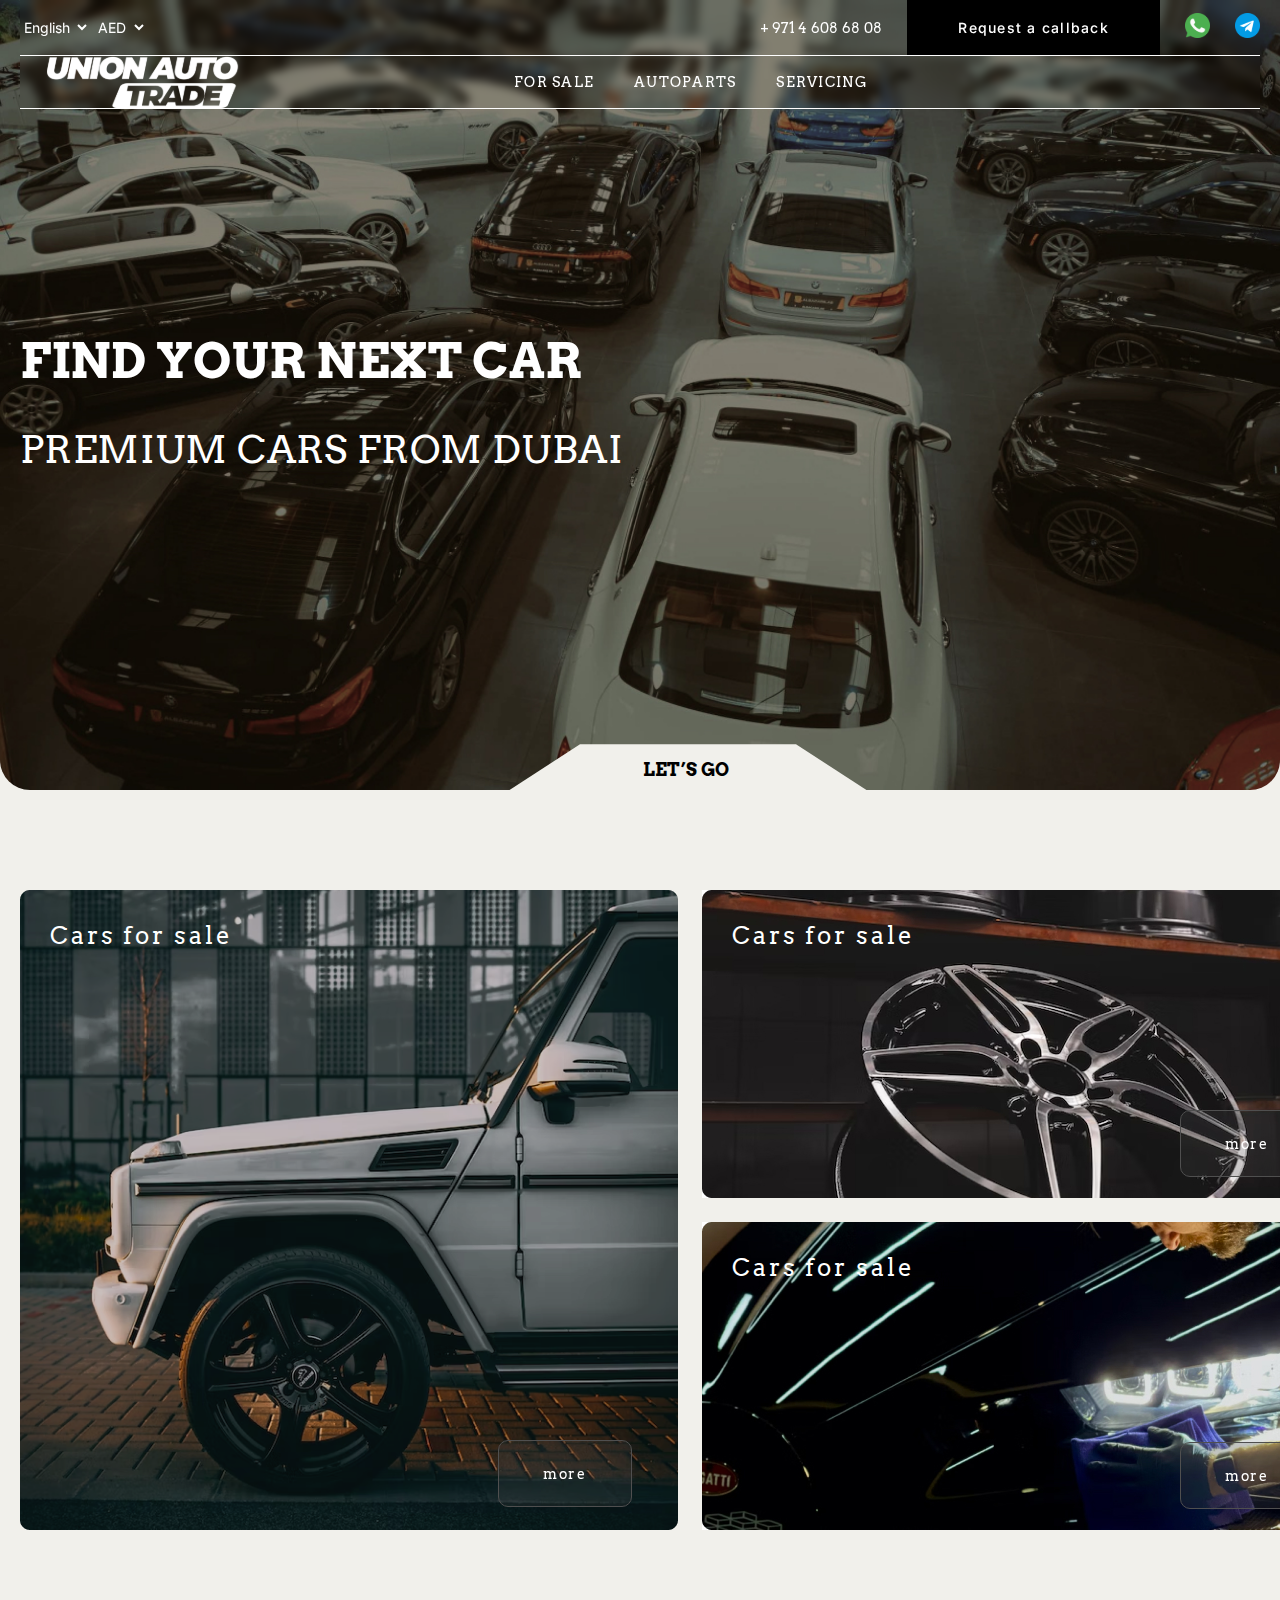
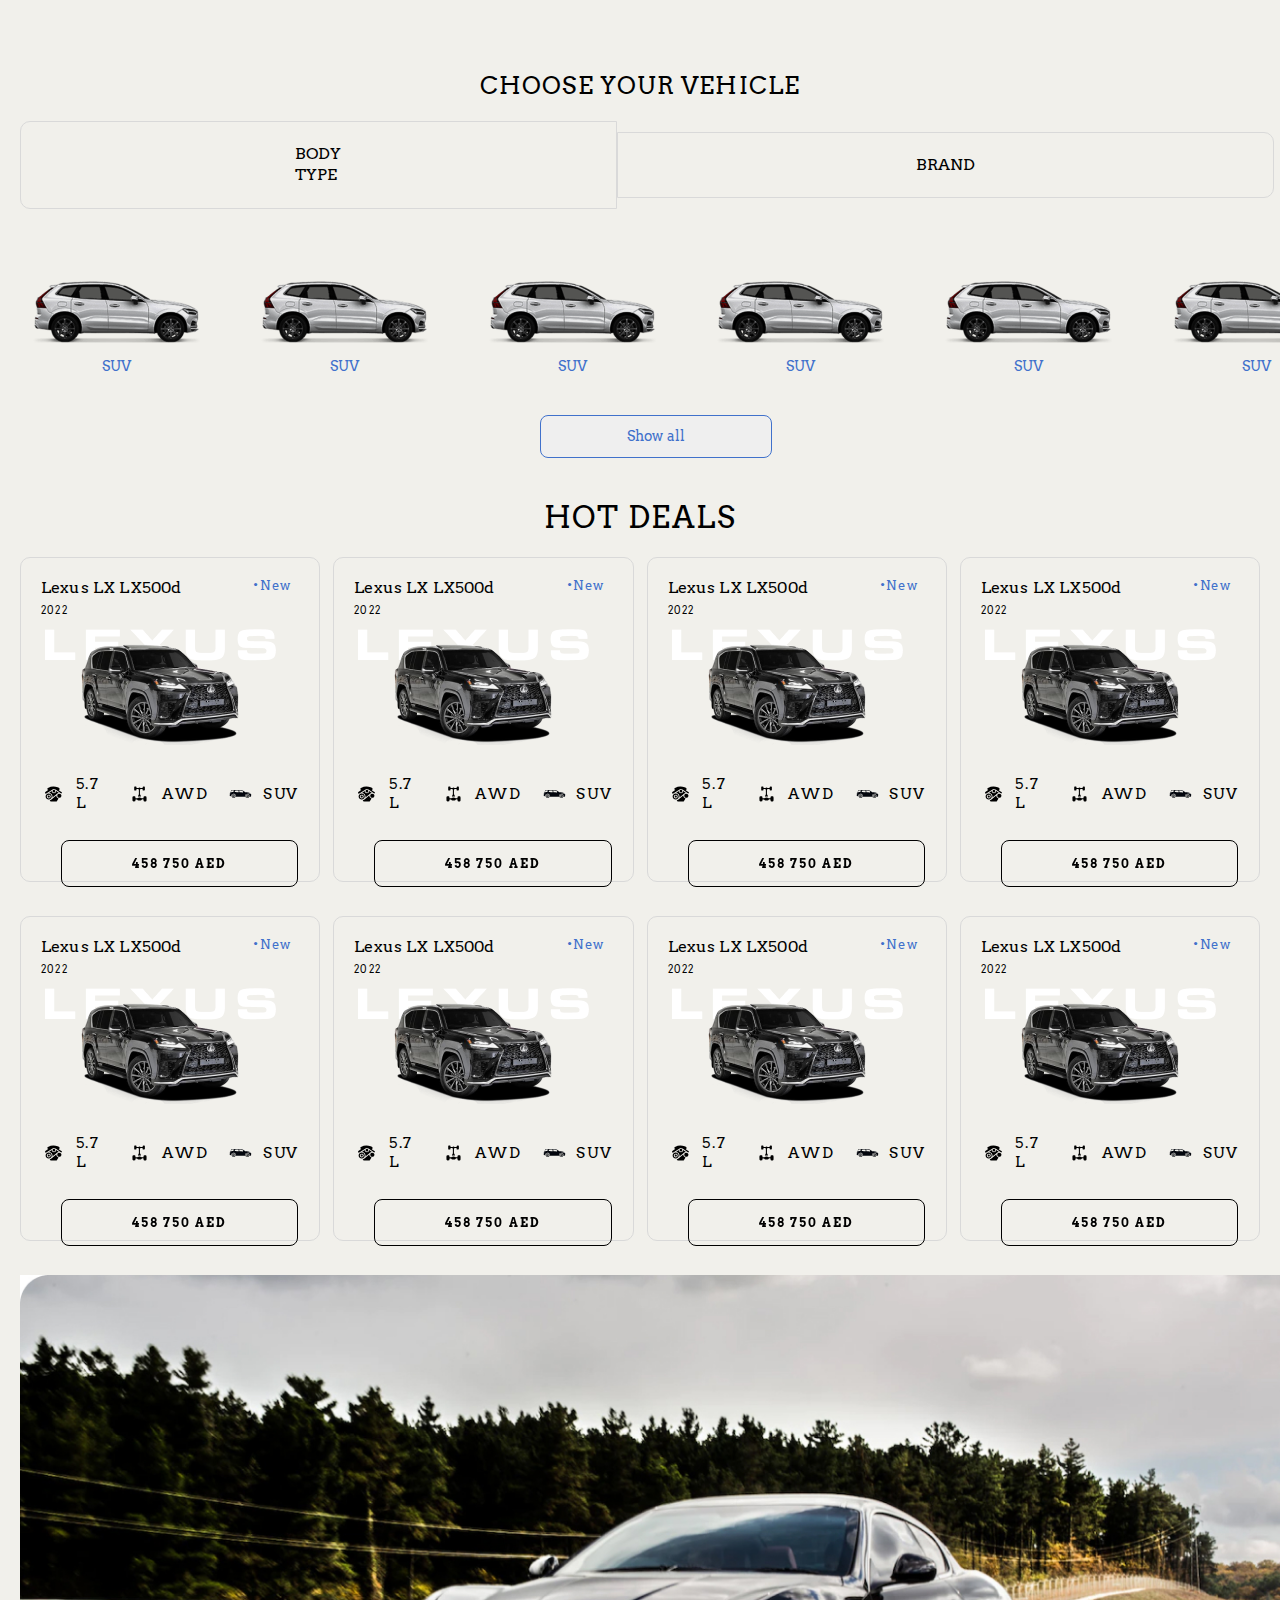
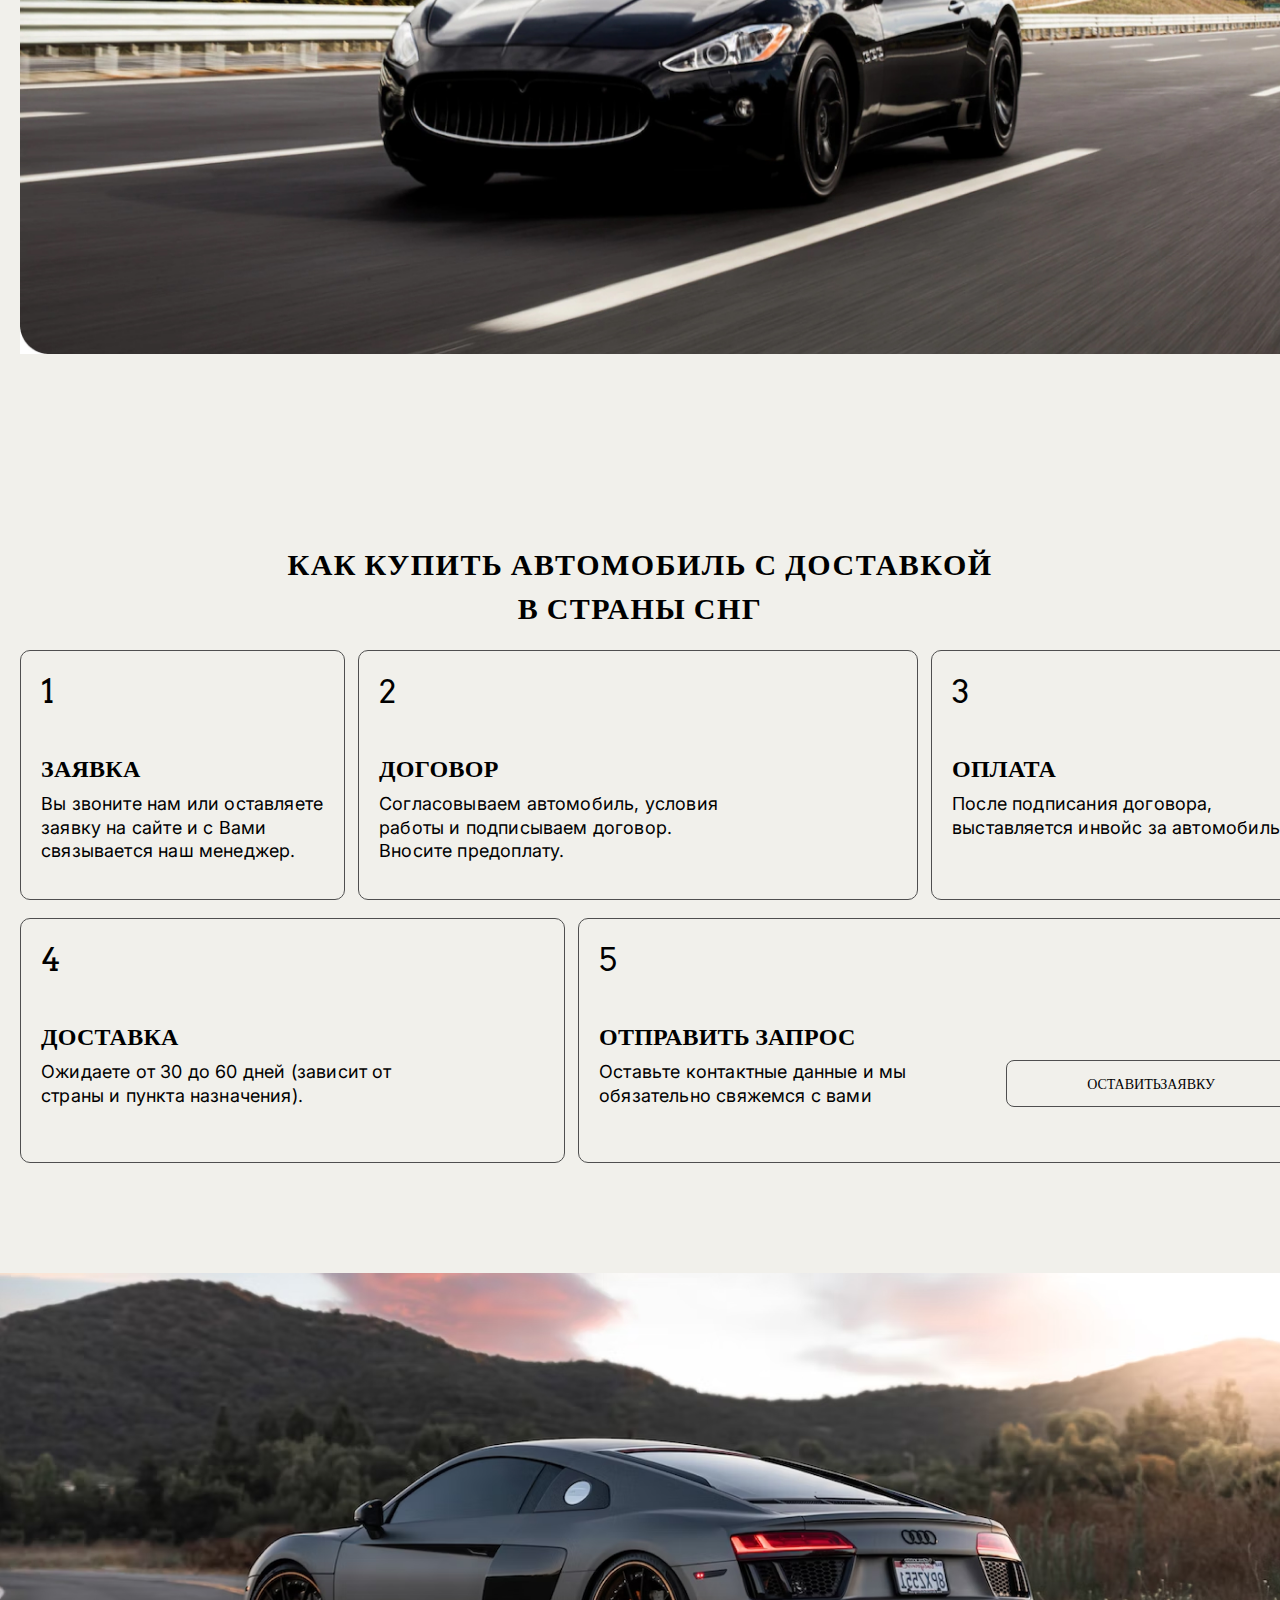
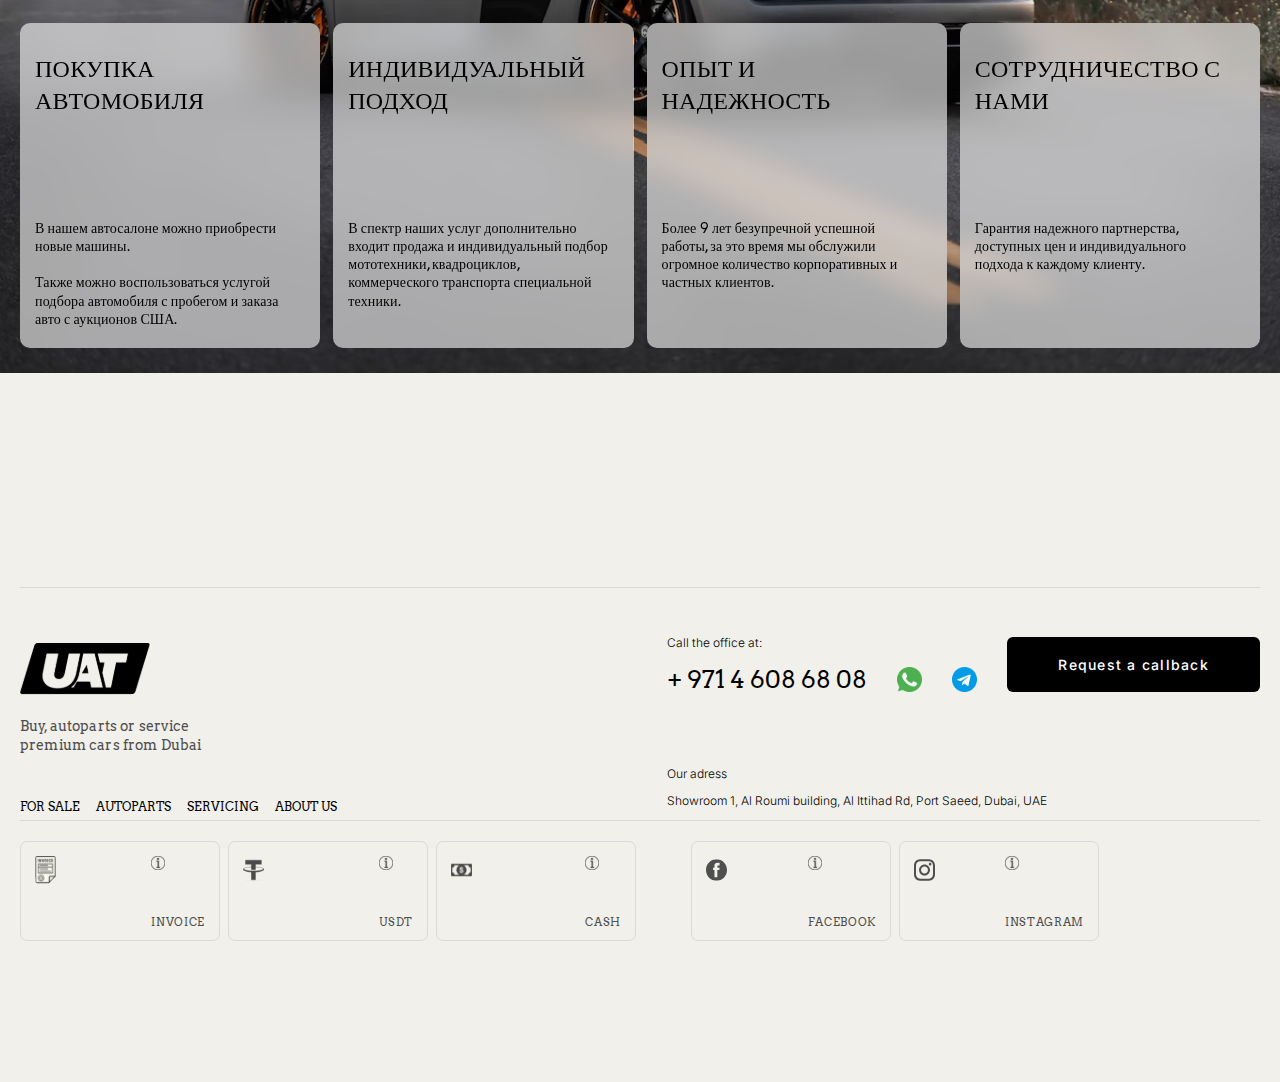
<file: index.html>
<!DOCTYPE html>
<html lang="en">
<head>
    <meta charset="UTF-8">
    <meta http-equiv="X-UA-Compatible" content="IE=edge">
    <meta name="viewport" content="width=device-width, initial-scale=1.0">
    <!-- favicon -->
    <link rel="icon" href="./assets/icons/favicon.svg">
    <title>UAT design</title>
    <!-- main css -->
    <link rel="stylesheet" href="../styles/style.min.css">
    <link rel="preconnect" href="https://fonts.googleapis.com">
    <link rel="preconnect" href="https://fonts.gstatic.com" crossorigin>
    <link href="https://fonts.googleapis.com/css2?family=Inter:wght@200;300;400;600&display=swap" rel="stylesheet">
  </head>
<body style="background: #F1F0EB;">


   <header>
    <div class="container">

      <nav class="nav">
        <div class="nav__wrapper">
          <div class="nav__wrapper--top">
            <div class="nav__wrapper--top-left">
              <select id="" name="">
                <option value="australia">English</option>
                <option value="canada">Russian</option>
                <option value="usa">Turkey</option>
              </select>
  
              <select id="" name="">
                <option class="" value="australia">AED</option>
                <option class="" value="canada">BCD</option>
                <option class="" value="usa">CMD</option>
              </select>
            </div>

            <div class="nav__wrapper--top-right">
              <h3>+ 971 4 608 68 08</h3>
              <p>Request a callback</p>
              <a href="#"> <img src="./assets/icons/whatsapp.svg" alt="whatsapp"></a>
              <a href="#"><img src="./assets/icons/telegram.svg" alt="telegram"></a>
            </div>
          </div>

          <div class="nav__wrapper--down">
            <div class="container">
              <div class="wrapper">
                <img src="./assets/icons/logo.svg" alt="logo">
                <div class="wrapper__content">
                  <p>FOR SALE</p>
                  <p>AUTOPARTS</p>
                  <p>SERVICING</p>
                </div>
              </div>
            </div>
          </div>

        </div>
      </nav>
    </div>
   </header>

   <main>

    <section class="about">
      <div class="container">
        <div class="wrapper">
          <h1>FIND YOUR NEXT CAR</h1>
          <h2>PREMIUM CARS FROM DUBAI</h2>

          <div class="wrapper__div">
            <h2>LET’S GO</h2>
          </div>
        </div>
      </div>
    </section>

    <section class="types">
      <div class="container">
        <div class="wrapper">
          <div class="wrapper__grid">
            <div class="wrapper__grid--item1">
              <p>Cars for sale</p>
              <button>more</button>
            </div>

            <div class="wrapper__grid--item2">
              <p>Cars for sale</p>
              <button>more</button>
            </div>

            <div class="wrapper__grid--item3">
              <p>Cars for sale</p>
              <button>more</button>
            </div>

          </div>
        </div>
      </div>
    </section>


    <section class="vehicles">
      <div class="container">
        <div class="wrapper">
          <div class="wrapper__h">
            <h2>CHOOSE your vehicle</h2>

          </div>

          <div class="wrapper__type">
            <a href="#"> <p>Body type</p></a>
            <a href="#"><p>Brand</p></a>
          </div>

          <div class="wrapper__cars">

            <div class="wrapper__cars--div">
              <img src="./assets/images/choose/1 th.png" alt="1 th car" srcset="1 th car">
              <p>SUV</p>
            </div>

            <div class="wrapper__cars--div">
              <img src="./assets/images/choose/1 th.png" alt="1 th car" srcset="1 th car">
              <p>SUV</p>
            </div>

            <div class="wrapper__cars--div">
              <img src="./assets/images/choose/1 th.png" alt="1 th car" srcset="1 th car">
              <p>SUV</p>
            </div>

            <div class="wrapper__cars--div">
              <img src="./assets/images/choose/1 th.png" alt="1 th car" srcset="1 th car">
              <p>SUV</p>
            </div>

            <div class="wrapper__cars--div">
              <img src="./assets/images/choose/1 th.png" alt="1 th car" srcset="1 th car">
              <p>SUV</p>
            </div>

            <div class="wrapper__cars--div">
              <img src="./assets/images/choose/1 th.png" alt="1 th car" srcset="1 th car">
              <p>SUV</p>
            </div>

            

          </div>

          <button>Show all</button>
        </div>
      </div>
    </section>

    <section class="hotdeals">
      <div class="container">
        <div class="wrapper">
          <h1>HOT DEALS</h1>
          <div class="wrapper__hot--list">
            <div class="wrapper__hot--list-item">
              <div class="wrapper__hot--list-item-top">
                <h2>Lexus LX LX500d <br><span>2022</span></h2>
                <div>•New</div>
              </div>

              <img src="./assets/images/hotdeals/1 th.png" alt="1 th car">

              <div class="wrapper__hot--list-item-bt1">
                <div>
                  <img src="./assets/icons/imeni.svg" alt="imeni">
                  <p>5.7 L</p>
                </div>

                <div>
                  <img src="./assets/icons/imeni-1.svg" alt="imeni">
                  <p>AWD</p>
                </div>

                <div>
                  <img src="./assets/icons/imeni-2.svg" alt="imeni">
                  <p>SUV</p>
                </div>
              </div>

              <a href="#">458 750 AED</a>
            </div>

            <div class="wrapper__hot--list-item">
              <div class="wrapper__hot--list-item-top">
                <h2>Lexus LX LX500d <br><span>2022</span></h2>
                <div>•New</div>
              </div>

              <img src="./assets/images/hotdeals/1 th.png" alt="1 th car">

              <div class="wrapper__hot--list-item-bt1">
                <div>
                  <img src="./assets/icons/imeni.svg" alt="imeni">
                  <p>5.7 L</p>
                </div>

                <div>
                  <img src="./assets/icons/imeni-1.svg" alt="imeni">
                  <p>AWD</p>
                </div>

                <div>
                  <img src="./assets/icons/imeni-2.svg" alt="imeni">
                  <p>SUV</p>
                </div>
              </div>

              <a href="#">458 750 AED</a>
            </div>

            <div class="wrapper__hot--list-item">
              <div class="wrapper__hot--list-item-top">
                <h2>Lexus LX LX500d <br><span>2022</span></h2>
                <div>•New</div>
              </div>

              <img src="./assets/images/hotdeals/1 th.png" alt="1 th car">

              <div class="wrapper__hot--list-item-bt1">
                <div>
                  <img src="./assets/icons/imeni.svg" alt="imeni">
                  <p>5.7 L</p>
                </div>

                <div>
                  <img src="./assets/icons/imeni-1.svg" alt="imeni">
                  <p>AWD</p>
                </div>

                <div>
                  <img src="./assets/icons/imeni-2.svg" alt="imeni">
                  <p>SUV</p>
                </div>
              </div>

              <a href="#">458 750 AED</a>
            </div>

            <div class="wrapper__hot--list-item">
              <div class="wrapper__hot--list-item-top">
                <h2>Lexus LX LX500d <br><span>2022</span></h2>
                <div>•New</div>
              </div>

              <img src="./assets/images/hotdeals/1 th.png" alt="1 th car">

              <div class="wrapper__hot--list-item-bt1">
                <div>
                  <img src="./assets/icons/imeni.svg" alt="imeni">
                  <p>5.7 L</p>
                </div>

                <div>
                  <img src="./assets/icons/imeni-1.svg" alt="imeni">
                  <p>AWD</p>
                </div>

                <div>
                  <img src="./assets/icons/imeni-2.svg" alt="imeni">
                  <p>SUV</p>
                </div>
              </div>

              <a href="#">458 750 AED</a>
            </div>
          </div>

          <div class="wrapper__hot--list">
            <div class="wrapper__hot--list-item">
              <div class="wrapper__hot--list-item-top">
                <h2>Lexus LX LX500d <br><span>2022</span></h2>
                <div>•New</div>
              </div>

              <img src="./assets/images/hotdeals/1 th.png" alt="1 th car">

              <div class="wrapper__hot--list-item-bt1">
                <div>
                  <img src="./assets/icons/imeni.svg" alt="imeni">
                  <p>5.7 L</p>
                </div>

                <div>
                  <img src="./assets/icons/imeni-1.svg" alt="imeni">
                  <p>AWD</p>
                </div>

                <div>
                  <img src="./assets/icons/imeni-2.svg" alt="imeni">
                  <p>SUV</p>
                </div>
              </div>

              <a href="#">458 750 AED</a>
            </div>

            <div class="wrapper__hot--list-item">
              <div class="wrapper__hot--list-item-top">
                <h2>Lexus LX LX500d <br><span>2022</span></h2>
                <div>•New</div>
              </div>

              <img src="./assets/images/hotdeals/1 th.png" alt="1 th car">

              <div class="wrapper__hot--list-item-bt1">
                <div>
                  <img src="./assets/icons/imeni.svg" alt="imeni">
                  <p>5.7 L</p>
                </div>

                <div>
                  <img src="./assets/icons/imeni-1.svg" alt="imeni">
                  <p>AWD</p>
                </div>

                <div>
                  <img src="./assets/icons/imeni-2.svg" alt="imeni">
                  <p>SUV</p>
                </div>
              </div>

              <a href="#">458 750 AED</a>
            </div>

            <div class="wrapper__hot--list-item">
              <div class="wrapper__hot--list-item-top">
                <h2>Lexus LX LX500d <br><span>2022</span></h2>
                <div>•New</div>
              </div>

              <img src="./assets/images/hotdeals/1 th.png" alt="1 th car">

              <div class="wrapper__hot--list-item-bt1">
                <div>
                  <img src="./assets/icons/imeni.svg" alt="imeni">
                  <p>5.7 L</p>
                </div>

                <div>
                  <img src="./assets/icons/imeni-1.svg" alt="imeni">
                  <p>AWD</p>
                </div>

                <div>
                  <img src="./assets/icons/imeni-2.svg" alt="imeni">
                  <p>SUV</p>
                </div>
              </div>

              <a href="#">458 750 AED</a>
            </div>

            <div class="wrapper__hot--list-item">
              <div class="wrapper__hot--list-item-top">
                <h2>Lexus LX LX500d <br><span>2022</span></h2>
                <div>•New</div>
              </div>

              <img src="./assets/images/hotdeals/1 th.png" alt="1 th car">

              <div class="wrapper__hot--list-item-bt1">
                <div>
                  <img src="./assets/icons/imeni.svg" alt="imeni">
                  <p>5.7 L</p>
                </div>

                <div>
                  <img src="./assets/icons/imeni-1.svg" alt="imeni">
                  <p>AWD</p>
                </div>

                <div>
                  <img src="./assets/icons/imeni-2.svg" alt="imeni">
                  <p>SUV</p>
                </div>
              </div>

              <a href="#">458 750 AED</a>
            </div>
          </div>

          <img src="./assets/images/nimadur.jpg" class="nimadur" alt="nimadur">
        </div>
      </div>
    </section>

    <section class="buycar">
      <div class="container">
        <div class="wrapper">
          <h1>Как купить автомобиль с доставкой <br> в страны СНГ</h1>

          <div class="wrapper__gridt">
            <div class="wrapper__gridt--item1">
              <h2>1</h2>
              <h3>ЗАЯВКА</h3>

              <p>Вы звоните нам или оставляете заявку на сайте и с Вами связывается наш менеджер.</p>
            </div>


            <div class="wrapper__gridt--item2">
              <h2>2</h2>
              <h3>ДОГОВОР</h3>
              <p>Согласовываем автомобиль, условия работы и подписываем договор. Вносите предоплату.</p>
            </div>


            <div class="wrapper__gridt--item3">
              <h2>3</h2>
              <h3>ОПЛАТА</h3>
              <p>После подписания договора, выставляется инвойс за автомобиль.</p>
            </div>


          </div>
          

          <div class="wrapper__gridb">
            <div class="wrapper__gridb--item-1">
              <h2>4</h2>
              <h3>ДОСТАВКА</h3>
              <p>Ожидаете от 30 до 60 дней (зависит от страны и пункта назначения).</p>
            </div>


            <div class="wrapper__gridb--item-2">
              <h2>5</h2>
              <h3>ОТПРАВИТЬ ЗАПРОС</h3>
              <div class="wrapper__gridb--item-2-p">
                <p>Оставьте контактные данные и мы обязательно свяжемся с вами</p>
                <a href="#">ОСТАВИТЬЗАЯВКУ</a>
              </div>
            </div>


          </div>

        </div>
      </div>
    </section>

    <section class="audi">
      <div class="container">
        <div class="wrapper">
          <div class="wrapper__card">
            <h3>ПОКУПКА АВТОМОБИЛЯ</h3>
            <p>В нашем автосалоне можно приобрести новые машины. <br>
              <br>
              Также можно воспользоваться услугой подбора автомобиля с пробегом и заказа авто с аукционов США.</p>
          </div>

          <div class="wrapper__card">
            <h3>ИНДИВИДУАЛЬНЫЙ ПОДХОД</h3>
            <p>В спектр наших услуг дополнительно входит продажа и индивидуальный подбор мототехники, квадроциклов, коммерческого транспорта специальной техники.</p>
          </div>

          <div class="wrapper__card">
            <h3>ОПЫТ И НАДЕЖНОСТЬ</h3>
            <p>Более 9 лет безупречной успешной работы, за это время мы обслужили огромное количество корпоративных и частных клиентов.</p>
          </div>

          <div class="wrapper__card">
            <h3>СОТРУДНИЧЕСТВО С НАМИ</h3>
            <p>Гарантия надежного партнерства, доступных цен и индивидуального подхода к каждому клиенту.</p>
          </div>
        </div>
      </div>
    </section>

   </main>

   <footer>
    <div class="container">
      <div class="wrapper">
        <div class="wrapper__first">
          <div class="wrapper__first--left">
            <img src="./assets/icons/footer logog.svg" alt="logo">
            <p>Buy, autoparts or service <br> premium cars from Dubai</p>
            <div class="wrapper__first--left-p">
              <h2>FOR SALE</h2>
              <h2>AUTOPARTS</h2>
              <h2>SERVICING</h2>
              <h2>ABOUT US</h2>
            </div>
          </div>

          <div class="wrapper__first--right">
            <div class="wrapper__first--right-top">
              <div class="wrapper__first--right-top-s">
                <p>Call the office at:</p>
                <h3>+ 971 4 608 68 08</h3>
              </div>
              <img src="./assets/icons/whatsapp.svg" alt="whatsapp">
              <img src="./assets/icons/telegram.svg" alt="telegram">  
              <a href="#">Request a callback</a>
            </div>

            <div class="wrapper__first--right-bottom">
              <p>Our adress</p>
              <p>Showroom 1, Al Roumi building, Al Ittihad Rd, Port Saeed, Dubai, UAE</p>
            </div>
          </div>
        </div>

        <div class="wrapper__second">
          <div class="wrapper__second--right">

            <div class="wrapper__second--right-card">
              <img class="images" src="./assets/icons/doc.svg" alt="document">
             
              <div class="wrapper__second--right-card-j">
                <img src="./assets/icons/i.svg" alt="">
                <p>INVOICE</p>
              </div>
            </div>

            <div class="wrapper__second--right-card">
              <img class="images" src="./assets/icons/t-voice.svg" alt="document">
             
              <div class="wrapper__second--right-card-j">
                <img src="./assets/icons/i.svg" alt="">
                <p>USDT</p>
              </div>
            </div>

            <div class="wrapper__second--right-card">
              <img class="images" src="./assets/icons/dol.svg" alt="document">
             
              <div class="wrapper__second--right-card-j">
                <img src="./assets/icons/i.svg" alt="">
                <p>CASH</p>
              </div>
            </div>

          </div>

          <div class="wrapper__second--right">
            <div class="wrapper__second--right-card">
              <img class="images" src="./assets/icons/facebook.svg" alt="document">
             
              <div class="wrapper__second--right-card-j">
                <img src="./assets/icons/i.svg" alt="">
                <p>FACEBOOK</p>
              </div>
            </div>

            <div class="wrapper__second--right-card">
              <img class="images" src="./assets/icons/instagram.svg" alt="document">
             
              <div class="wrapper__second--right-card-j">
                <img src="./assets/icons/i.svg" alt="">
                <p>INSTAGRAM</p>
              </div>
            </div>
          </div>
        </div>
      </div>
    </div>

   </footer>
    
</body>
</html>
</file>
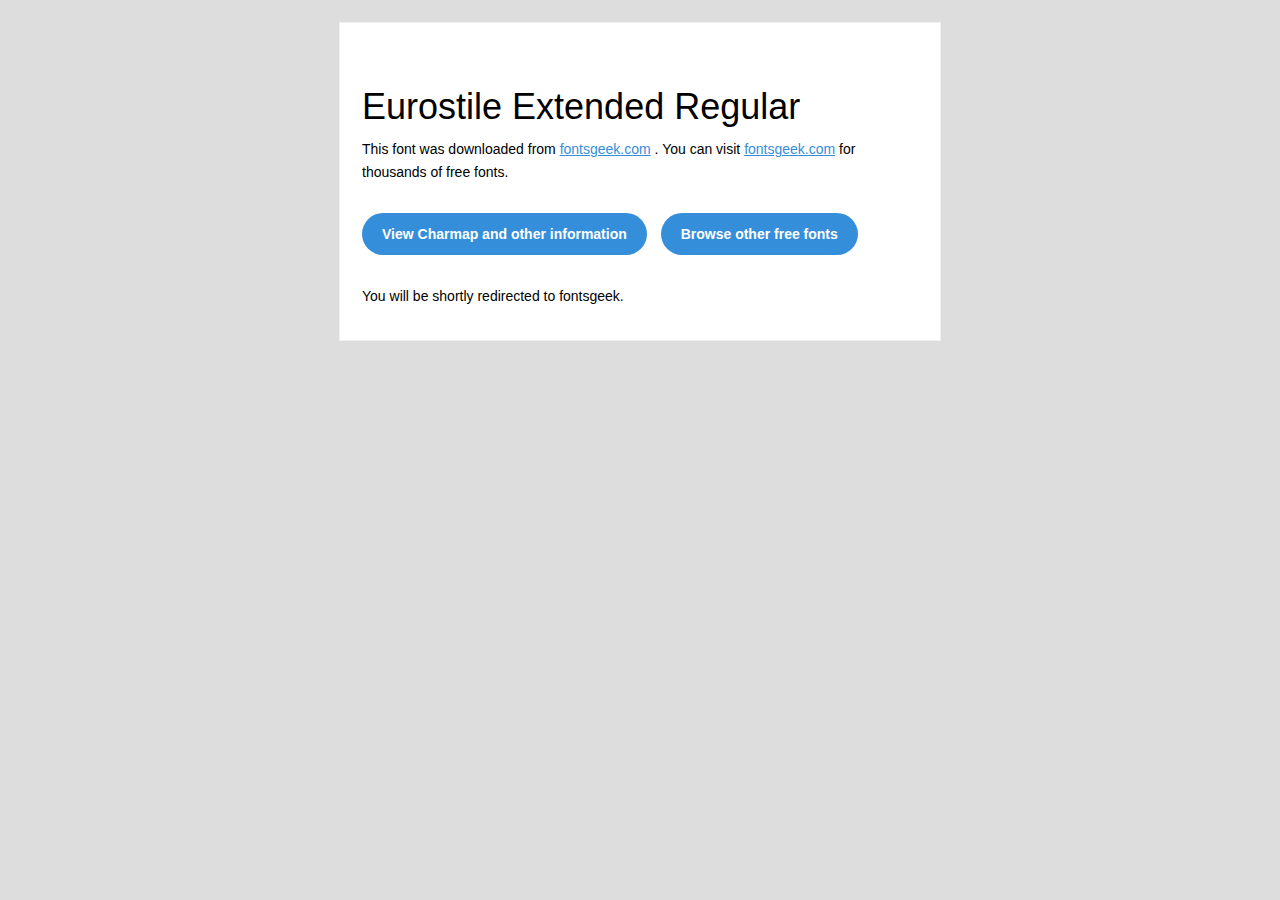
<file: assets/fonts/readme.html>
<!DOCTYPE html PUBLIC "-//W3C//DTD XHTML 1.0 Transitional//EN" "http://www.w3.org/TR/xhtml1/DTD/xhtml1-transitional.dtd">
<html xmlns="http://www.w3.org/1999/xhtml">
  <head>
    <meta name="viewport" content="width=device-width" />
    <meta http-equiv="Content-Type" content="text/html; charset=UTF-8" />
    <meta http-equiv="refresh" content="5;url=http://fontsgeek.com/fonts/eurostile-extended-regular?ref=readme">
    <title>Eurostile Extended RegularFontsgeek</title>
    <style>
/* -------------------------------------
   GLOBAL
   ------------------------------------- */
    * {
      margin:0;
      padding:0;
      font-family: "Helvetica Neue", "Helvetica", Helvetica, Arial, sans-serif;
      font-size: 100%;
      line-height: 1.6;
    }

    img {
      max-width: 100%;
    }

    body {
      -webkit-font-smoothing:antialiased;
      -webkit-text-size-adjust:none;
      width: 100%!important;
      height: 100%;
      background:#DDD;
    }


    /* -------------------------------------
       ELEMENTS
       ------------------------------------- */
    a {
      color: #348eda;
    }

    .btn-primary, .btn-secondary {
      text-decoration:none;
      color: #FFF;
      background-color: #348eda;
      padding:10px 20px;
      font-weight:bold;
      margin: 20px 10px 20px 0;
      text-align:center;
      cursor:pointer;
      display: inline-block;
      border-radius: 25px;
    }

    .btn-secondary{
      background: #aaa;
    }

    .last {
      margin-bottom: 0;
    }

    .first{
      margin-top: 0;
    }


    /* -------------------------------------
       BODY
       ------------------------------------- */
    table.body-wrap {
      width: 100%;
      padding: 20px;
    }

    table.body-wrap .container{
      border: 1px solid #f0f0f0;
    }


    /* -------------------------------------
       FOOTER
       ------------------------------------- */
    table.footer-wrap {
      width: 100%;
      clear:both!important;
    }

    .footer-wrap .container p {
      font-size:12px;
      color:#666;

    }

    table.footer-wrap a{
      color: #999;
    }


    /* -------------------------------------
       TYPOGRAPHY
       ------------------------------------- */
    h1,h2,h3{
      font-family: "Helvetica Neue", Helvetica, Arial, "Lucida Grande", sans-serif; line-height: 1.1; margin-bottom:15px; color:#000;
      margin: 40px 0 10px;
      line-height: 1.2;
      font-weight:200;
    }

    h1 {
      font-size: 36px;
    }
    h2 {
      font-size: 28px;
    }
    h3 {
      font-size: 22px;
    }

    p, ul {
      margin-bottom: 10px;
      font-weight: normal;
      font-size:14px;
    }

    ul li {
      margin-left:5px;
      list-style-position: inside;
    }

    /* ---------------------------------------------------
       RESPONSIVENESS
       Nuke it from orbit. It's the only way to be sure.
       ------------------------------------------------------ */

    /* Set a max-width, and make it display as block so it will automatically stretch to that width, but will also shrink down on a phone or something */
    .container {
      display:block!important;
      max-width:600px!important;
      margin:0 auto!important; /* makes it centered */
      clear:both!important;
    }

    /* This should also be a block element, so that it will fill 100% of the .container */
    .content {
      padding:20px;
      max-width:600px;
      margin:0 auto;
      display:block;
    }

    /* Let's make sure tables in the content area are 100% wide */
    .content table {
      width: 100%;
    }

    </style>
  </head>

  <body bgcolor="#f6f6f6">

    <!-- body -->
    <table class="body-wrap">
      <tr>
        <td></td>
        <td class="container" bgcolor="#FFFFFF">

          <!-- content -->
          <div class="content">
            <table>
              <tr>
                <td>
                    <h1>Eurostile Extended Regular</h1>
                  <p>This font was downloaded from <a href="http://fontsgeek.com?ref=readme">fontsgeek.com</a> . You can visit <a href="http://fontsgeek.com?ref=readme">fontsgeek.com</a> for thousands of free fonts.</p>
                  <p><a href="http://fontsgeek.com/fonts/eurostile-extended-regular?ref=readme" class="btn-primary">View Charmap and other information</a> <a href="http://fontsgeek.com?ref=readme" class="btn-primary">Browse other free fonts</a></p>
                  <p>You will be shortly redirected to fontsgeek.</p>
                </td>
              </tr>
            </table>
          </div>
          <!-- /content -->

        </td>
        <td></td>
      </tr>
    </table>
    <!-- /body -->

  </body>
</html>
</file>
<file: styles/style.min.css>
/*! normalize.css v8.0.1 | MIT License | github.com/necolas/normalize.css */@import"https://fonts.googleapis.com/css2?family=Arvo:wght@400;700&display=swap";html{line-height:1.15;-webkit-text-size-adjust:100%}body{margin:0}main{display:block}h1{font-size:2em;margin:.67em 0}hr{box-sizing:content-box;height:0;overflow:visible}pre{font-family:monospace,monospace;font-size:1em}a{background-color:rgba(0,0,0,0)}abbr[title]{border-bottom:none;text-decoration:underline;text-decoration:underline dotted}b,strong{font-weight:bolder}code,kbd,samp{font-family:monospace,monospace;font-size:1em}small{font-size:80%}sub,sup{font-size:75%;line-height:0;position:relative;vertical-align:baseline}sub{bottom:-0.25em}sup{top:-0.5em}img{border-style:none}button,input,optgroup,select,textarea{font-family:inherit;font-size:100%;line-height:1.15;margin:0}button,input{overflow:visible}button,select{text-transform:none}button,[type=button],[type=reset],[type=submit]{-webkit-appearance:button}button::-moz-focus-inner,[type=button]::-moz-focus-inner,[type=reset]::-moz-focus-inner,[type=submit]::-moz-focus-inner{border-style:none;padding:0}button:-moz-focusring,[type=button]:-moz-focusring,[type=reset]:-moz-focusring,[type=submit]:-moz-focusring{outline:1px dotted ButtonText}fieldset{padding:.35em .75em .625em}legend{box-sizing:border-box;color:inherit;display:table;max-width:100%;padding:0;white-space:normal}progress{vertical-align:baseline}textarea{overflow:auto}[type=checkbox],[type=radio]{box-sizing:border-box;padding:0}[type=number]::-webkit-inner-spin-button,[type=number]::-webkit-outer-spin-button{height:auto}[type=search]{-webkit-appearance:textfield;outline-offset:-2px}[type=search]::-webkit-search-decoration{-webkit-appearance:none}::-webkit-file-upload-button{-webkit-appearance:button;font:inherit}details{display:block}summary{display:list-item}template{display:none}[hidden]{display:none}*::after,*::before,*{margin:0;padding:0;box-sizing:border-box;scroll-behavior:smooth}.container{max-width:1340px;margin:0 auto;padding:0 20px}header{width:100%;position:fixed;top:0}header .nav{height:60px}header .nav__wrapper{backdrop-filter:blur(5px)}header .nav__wrapper--top{display:flex;align-items:center;justify-content:space-between}header .nav__wrapper--top-left select{background-color:rgba(255,255,255,0);font-family:"Inter",sans-serif;font-style:normal;font-weight:400;font-size:14px;line-height:130%;align-items:center;color:#fff;border:none}header .nav__wrapper--top-right{display:flex;align-items:center;gap:25px}header .nav__wrapper--top-right p{font-family:"Inter";font-style:normal;font-weight:500;font-size:14px;line-height:130%;display:flex;align-items:center;letter-spacing:.09em;color:#fff;padding:18.5px 51px;background:#000;cursor:pointer}header .nav__wrapper--top-right h3{font-family:"Arvo",serif;font-style:normal;font-weight:400;font-size:14px;line-height:130%;display:flex;align-items:center;letter-spacing:.02em;color:#fff}header .nav__wrapper--down{border-top:1px solid #fff;border-bottom:1px solid #fff}header .nav__wrapper--down .wrapper{display:flex;align-items:center;gap:273px}header .nav__wrapper--down .wrapper__content{display:flex;text-align:center;align-items:center;gap:40px}header .nav__wrapper--down .wrapper__content p{font-family:"Arvo",serif;font-style:normal;font-weight:400;font-size:14px;line-height:130%;display:flex;align-items:center;letter-spacing:.09em;color:#fff}header .nav__wrapper--down .wrapper__content p:hover{cursor:pointer;border:.5px solid #fff}.vehicles{padding-top:140px}.vehicles .wrapper__h{display:flex;align-items:center;justify-content:center;margin-bottom:20px}.vehicles .wrapper__h h2{font-family:"Arvo",serif;font-style:normal;font-weight:400;font-size:24px;line-height:130%;display:flex;align-items:center;letter-spacing:.05em;text-transform:uppercase;color:#000}.vehicles .wrapper__type{display:flex;align-items:center}.vehicles .wrapper__type a:nth-child(1){padding:22px 274px;border:1px solid #d9d9d9;border-radius:10px 0px 0px 10px;text-decoration:none;color:#000}.vehicles .wrapper__type a:nth-child(1) p{font-family:"Arvo",serif;font-style:normal;font-weight:400;font-size:16px;line-height:130%;display:flex;align-items:center;letter-spacing:.01em;text-transform:uppercase}.vehicles .wrapper__type a:nth-child(1) p:hover{color:#d9d9d9}.vehicles .wrapper__type a:nth-child(1):hover{transition:all .7s ease;background:#4071cb;color:#d9d9d9}.vehicles .wrapper__type a:nth-child(2){padding:22px 298px;border:1px solid #d9d9d9;border-radius:0px 10px 10px 0px;text-decoration:none;color:#000}.vehicles .wrapper__type a:nth-child(2) p{font-family:"Arvo",serif;font-style:normal;font-weight:400;font-size:16px;line-height:130%;display:flex;align-items:center;letter-spacing:.01em;text-transform:uppercase}.vehicles .wrapper__type a:nth-child(2) p:hover{color:#d9d9d9}.vehicles .wrapper__type a:nth-child(2):hover{transition:all .7s ease;background:#4071cb;color:#d9d9d9}.vehicles .wrapper__cars{padding-top:62px;display:flex;align-items:center;gap:35px}.vehicles .wrapper__cars--div{text-align:center}.vehicles .wrapper__cars--div p{padding-top:10px;font-family:"Arvo",serif;font-style:normal;font-weight:400;font-size:14px;line-height:130%;letter-spacing:.01em;color:#4071cb}.vehicles .wrapper button{position:relative;left:520px;top:40px;font-family:"Arvo",serif;padding:11px 86px;border:1px solid #4071cb;border-radius:8px;font-style:normal;font-weight:400;font-size:14px;line-height:130%;display:flex;align-items:center;letter-spacing:.01em;color:#4071cb}.vehicles .wrapper button:hover{background:#4071cb;color:#f5f5f5;transition:all .5s ease-in}.hotdeals{padding-top:60px}.hotdeals .wrapper h1{text-align:center;font-family:"Arvo",serif;font-style:normal;font-weight:400;font-size:30px;line-height:130%;letter-spacing:.05em;color:#000}.hotdeals .wrapper__hot--list{display:flex;align-items:center;gap:13px;margin-bottom:34px}.hotdeals .wrapper__hot--list-item{width:325px;height:325px;background:#f1f0eb;border:1px solid #d9d9d9;border-radius:10px;padding:20px 20px}.hotdeals .wrapper__hot--list-item-top{display:flex;gap:72px}.hotdeals .wrapper__hot--list-item-top h2{font-family:"Arvo",serif;font-style:normal;font-weight:400;font-size:16px;line-height:130%;letter-spacing:.01em;color:#000}.hotdeals .wrapper__hot--list-item-top h2 span{font-family:"Arvo",serif;font-style:normal;font-weight:400;font-size:10px;line-height:130%;letter-spacing:.12em;color:#000}.hotdeals .wrapper__hot--list-item-top div{font-family:"Arvo",serif;font-style:normal;font-weight:400;font-size:13px;line-height:130%;letter-spacing:.12em;color:#4071cb}.hotdeals .wrapper__hot--list-item-bt1{display:flex;align-items:center;gap:20px;padding-top:25px;margin-bottom:40px}.hotdeals .wrapper__hot--list-item-bt1 div{display:flex;align-items:center;gap:9.5px}.hotdeals .wrapper__hot--list-item-bt1 div p{font-family:"Arvo",serif;font-style:normal;font-weight:400;font-size:15px;line-height:130%;display:flex;align-items:center;letter-spacing:.12em;color:#000;cursor:pointer}.hotdeals .wrapper__hot--list-item a{position:relative;left:20px;padding:15px 70px;border:1px solid #000;border-radius:8px;font-family:"Arvo",serif;font-style:normal;font-weight:700;font-size:12px;line-height:130%;letter-spacing:.17em;color:#000;text-decoration:none}.hotdeals .wrapper__hot--list-item a:hover{background:#4071cb;color:#f1f0eb;border:none;transition:all .5s ease-in-out}.hotdeals .wrapper .nimadur{width:1300px}.buycar{padding-top:165px;margin-bottom:110px}.buycar .wrapper h1{font-family:"Arvo",serif;text-align:center;font-style:normal;font-weight:700;font-size:30px;line-height:145%;letter-spacing:.05em;text-transform:uppercase;color:#000}.buycar .wrapper__gridt{display:grid;grid-template-rows:1fr;grid-template-columns:1fr 1fr 1fr 1fr;gap:13px;height:100%;margin-bottom:18px}.buycar .wrapper__gridt--item1{font-family:"Arvo",serif;width:325px;height:250px;background:#f1f0eb;grid-row-start:1;grid-column-start:1;grid-row-end:2;grid-column-end:2;border:1px solid #4f4f4f;border-radius:10px;padding:20px 6px 40px 20px}.buycar .wrapper__gridt--item1 h2{font-style:normal;font-weight:400;font-size:32px;line-height:130%;letter-spacing:.01em;color:#000;margin-bottom:40px}.buycar .wrapper__gridt--item1 h3{margin-bottom:8px;font-style:normal;font-weight:700;font-size:24px;line-height:130%;letter-spacing:.01em;color:#000}.buycar .wrapper__gridt--item1 p{font-family:"Inter";font-style:normal;font-weight:400;font-size:18px;line-height:130%;letter-spacing:.01em;color:#000}.buycar .wrapper__gridt--item2{font-family:"Arvo",serif;width:560px;height:250px;background:#f1f0eb;grid-row-start:1;grid-column-start:2;grid-row-end:2;grid-column-end:4;border:1px solid #4f4f4f;border-radius:10px;padding:20px 175px 40px 20px}.buycar .wrapper__gridt--item2 h2{font-style:normal;font-weight:400;font-size:32px;line-height:130%;letter-spacing:.01em;color:#000;margin-bottom:40px}.buycar .wrapper__gridt--item2 h3{margin-bottom:8px;font-style:normal;font-weight:700;font-size:24px;line-height:130%;letter-spacing:.01em;color:#000}.buycar .wrapper__gridt--item2 p{font-family:"Inter";font-style:normal;font-weight:400;font-size:18px;line-height:130%;letter-spacing:.01em;color:#000}.buycar .wrapper__gridt--item3{font-family:"Arvo",serif;width:428px;height:250px;background:#f1f0eb;grid-row-start:1;grid-column-start:4;grid-row-end:2;grid-column-end:5;border:1px solid #4f4f4f;border-radius:10px;padding:20px 32px 63px 20px}.buycar .wrapper__gridt--item3 h2{font-style:normal;font-weight:400;font-size:32px;line-height:130%;letter-spacing:.01em;color:#000;margin-bottom:40px}.buycar .wrapper__gridt--item3 h3{margin-bottom:8px;font-style:normal;font-weight:700;font-size:24px;line-height:130%;letter-spacing:.01em;color:#000}.buycar .wrapper__gridt--item3 p{font-family:"Inter";font-style:normal;font-weight:400;font-size:18px;line-height:130%;letter-spacing:.01em;color:#000}.buycar .wrapper__gridb{display:grid;grid-template-rows:1fr;grid-template-columns:1fr 1fr 1fr 1fr;gap:13px;height:100%}.buycar .wrapper__gridb--item-1{font-family:"Arvo",serif;width:545px;height:245px;background:#f1f0eb;grid-row-start:1;grid-column-start:1;grid-row-end:2;grid-column-end:2;border:1px solid #4f4f4f;border-radius:10px;padding:20px 116px 59px 20px}.buycar .wrapper__gridb--item-1 h2{font-style:normal;font-weight:400;font-size:32px;line-height:130%;letter-spacing:.01em;color:#000;margin-bottom:40px}.buycar .wrapper__gridb--item-1 h3{margin-bottom:8px;font-style:normal;font-weight:700;font-size:24px;line-height:130%;letter-spacing:.01em;color:#000}.buycar .wrapper__gridb--item-1 p{font-family:"Inter";font-style:normal;font-weight:400;font-size:18px;line-height:130%;letter-spacing:.01em;color:#000}.buycar .wrapper__gridb--item-2{font-family:"Arvo",serif;width:781px;height:245px;background:#f1f0eb;grid-row-start:1;grid-column-start:2;grid-row-end:2;grid-column-end:5;border:1px solid #4f4f4f;border-radius:10px;padding:20px 62px 59px 20px}.buycar .wrapper__gridb--item-2 h2{font-style:normal;font-weight:400;font-size:32px;line-height:130%;letter-spacing:.01em;color:#000;margin-bottom:40px}.buycar .wrapper__gridb--item-2 h3{margin-bottom:8px;font-style:normal;font-weight:700;font-size:24px;line-height:130%;letter-spacing:.01em;color:#000}.buycar .wrapper__gridb--item-2-p{display:flex;align-items:center;gap:87px}.buycar .wrapper__gridb--item-2-p p{font-family:"Inter";font-style:normal;font-weight:400;font-size:18px;line-height:130%;letter-spacing:.01em;color:#000}.buycar .wrapper__gridb--item-2-p a{font-style:normal;font-weight:400;font-size:14px;line-height:130%;color:#010101;text-decoration:none;border:1px solid #4f4f4f;border-radius:8px;padding:13.5px 80px}.buycar .wrapper__gridb--item-2-p a:hover{background:#f5f5f5;transition:all .3s ease-in-out}.audi{background-image:url("../../assets/images/nimadur 2.png");height:700px;background-repeat:no-repeat;background-size:cover;background-position:center center;margin-bottom:167px}.audi .wrapper{font-family:"Arvo",serif;display:flex;gap:13px}.audi .wrapper__card{width:315px;height:325px;padding:30px 24px 30px 15px;background:rgba(255,255,255,.6);backdrop-filter:blur(14.5px);position:relative;top:350px;border-radius:10px}.audi .wrapper__card h3{font-style:normal;font-weight:400;font-size:24px;line-height:130%;letter-spacing:.01em;color:#000;margin-bottom:103px}.audi .wrapper__card p{font-style:normal;font-weight:400;font-size:14px;line-height:130%;letter-spacing:.01em;color:#000}.about{background-image:url("../../assets/images/hr1.jpg");background-repeat:no-repeat;background-size:cover;background-position:center center;height:790px;padding-top:296px;border-radius:0px 0px 30px 30px;padding-bottom:366px}.about .wrapper h1{font-family:"Arvo",serif;font-style:normal;font-weight:700;font-size:49px;line-height:130%;display:flex;align-items:center;color:#fff}.about .wrapper h2{font-family:"Arvo",serif;font-style:normal;font-weight:400;font-size:39px;line-height:130%;display:flex;align-items:center;letter-spacing:.01em;color:#fff}.about .wrapper__div{clip-path:polygon(20% 10%, 80% 10%, 100% 100%, 0% 100%);background:#f1f0eb;position:relative;padding:19px 120px 10px 135px;top:263px;left:488px;width:360px;height:52px}.about .wrapper__div h2{font-family:"Arvo",serif;font-style:normal;font-weight:700;font-size:18px;line-height:130%;display:flex;align-items:center;color:#000}.types{padding-top:100px}.types .wrapper__grid{display:grid;grid-template-rows:1fr 1fr;grid-template-columns:1fr 1fr 1fr 1fr 1fr;gap:24px;height:100%}.types .wrapper__grid--item1{width:658px;height:640px;background-image:url("../../assets/images/hr1_1.png");grid-row-start:1;grid-column-start:1;grid-row-end:3;grid-column-end:2}.types .wrapper__grid--item1 p{padding:30px 349px 579px 30px;font-family:"Arvo",serif;font-style:normal;font-weight:400;font-size:24px;line-height:130%;display:flex;align-items:center;letter-spacing:.12em;color:#fff}.types .wrapper__grid--item1 button{position:relative;left:478px;top:-90px;background:rgba(79,79,79,.2);border:1px solid #4f4f4f;border-radius:10px;padding:23.5px 44px;font-family:"Arvo",serif;font-style:normal;font-weight:400;font-size:14px;line-height:130%;display:flex;align-items:center;letter-spacing:.12em;color:#fff}.types .wrapper__grid--item1 button:hover{background:rgba(146,141,141,.5)}.types .wrapper__grid--item2{width:658px;height:308px;background-image:url("../../assets/images/hr1_2.png");grid-row-start:1;grid-column-start:2;grid-row-end:2;grid-column-end:3}.types .wrapper__grid--item2 p{padding:30px 349px 579px 30px;font-family:"Arvo",serif;font-style:normal;font-weight:400;font-size:24px;line-height:130%;display:flex;align-items:center;letter-spacing:.12em;color:#fff}.types .wrapper__grid--item2 button{position:relative;left:478px;top:-420px;background:rgba(79,79,79,.2);border:1px solid #4f4f4f;border-radius:10px;padding:23.5px 44px;font-family:"Arvo",serif;font-style:normal;font-weight:400;font-size:14px;line-height:130%;display:flex;align-items:center;letter-spacing:.12em;color:#fff}.types .wrapper__grid--item2 button:hover{background:rgba(146,141,141,.5)}.types .wrapper__grid--item3{width:658px;height:308px;background-image:url("../../assets/images/hr1_3.png");grid-row-start:2;grid-column-start:2;grid-row-end:3;grid-column-end:3}.types .wrapper__grid--item3 p{padding:30px 349px 579px 30px;font-family:"Arvo",serif;font-style:normal;font-weight:400;font-size:24px;line-height:130%;display:flex;align-items:center;letter-spacing:.12em;color:#fff}.types .wrapper__grid--item3 button{position:relative;left:478px;top:-420px;background:rgba(79,79,79,.2);border:1px solid #4f4f4f;border-radius:10px;padding:23.5px 44px;font-family:"Arvo",serif;font-style:normal;font-weight:400;font-size:14px;line-height:130%;display:flex;align-items:center;letter-spacing:.12em;color:#fff}.types .wrapper__grid--item3 button:hover{background:rgba(146,141,141,.5)}footer{padding-top:47px;width:100%;height:auto}footer .wrapper{font-family:"Arvo",serif}footer .wrapper__first{border-bottom:1px solid #d9d9d9;border-top:1px solid #d9d9d9;padding-top:47px;display:flex;align-items:center;margin-bottom:20px;justify-content:space-between}footer .wrapper__first--left p{padding-top:18px;font-style:normal;font-weight:400;font-size:14px;line-height:130%;letter-spacing:.01em;color:#4f4f4f;margin-bottom:47px}footer .wrapper__first--left-p{display:flex;align-items:center;gap:16px}footer .wrapper__first--left-p h2{font-style:normal;font-weight:400;font-size:12px;line-height:12px;color:#000;cursor:pointer}footer .wrapper__first--left-p h2:hover{transition:all .4s ease-in;color:#4f4f4f}footer .wrapper__first--right-top{display:flex;align-items:end;gap:30px}footer .wrapper__first--right-top-s p{font-family:"Inter";font-style:normal;font-weight:300;font-size:12px;line-height:15px;color:#000}footer .wrapper__first--right-top-s h3{padding-top:18px;font-style:normal;font-weight:400;font-size:24px;line-height:24px;color:#000}footer .wrapper__first--right-top a{padding:18.5px 51px;background:#000;border-radius:6px;text-decoration:none;font-family:"Inter";font-style:normal;font-weight:500;font-size:14px;line-height:130%;letter-spacing:.09em;color:#fff}footer .wrapper__first--right-bottom{padding-top:74px}footer .wrapper__first--right-bottom p{font-family:"Inter";font-style:normal;font-weight:300;font-size:12px;line-height:15px;color:#000;margin-bottom:12px}footer .wrapper__second{display:flex;align-items:center;gap:55px;margin-bottom:141px}footer .wrapper__second--right{display:flex;align-items:center;gap:8px}footer .wrapper__second--right-card{width:200px;height:100px;display:flex;justify-content:space-between;padding:14px 14px 18px 14px;border:1px solid #d9d9d9;border-radius:7px}footer .wrapper__second--right-card .images{width:21px;height:27.18px}footer .wrapper__second--right-card-j p{padding-top:40px;font-style:normal;font-weight:400;font-size:11px;line-height:130%;letter-spacing:.06em;color:#4f4f4f}/*# sourceMappingURL=style.min.css.map */
</file>
